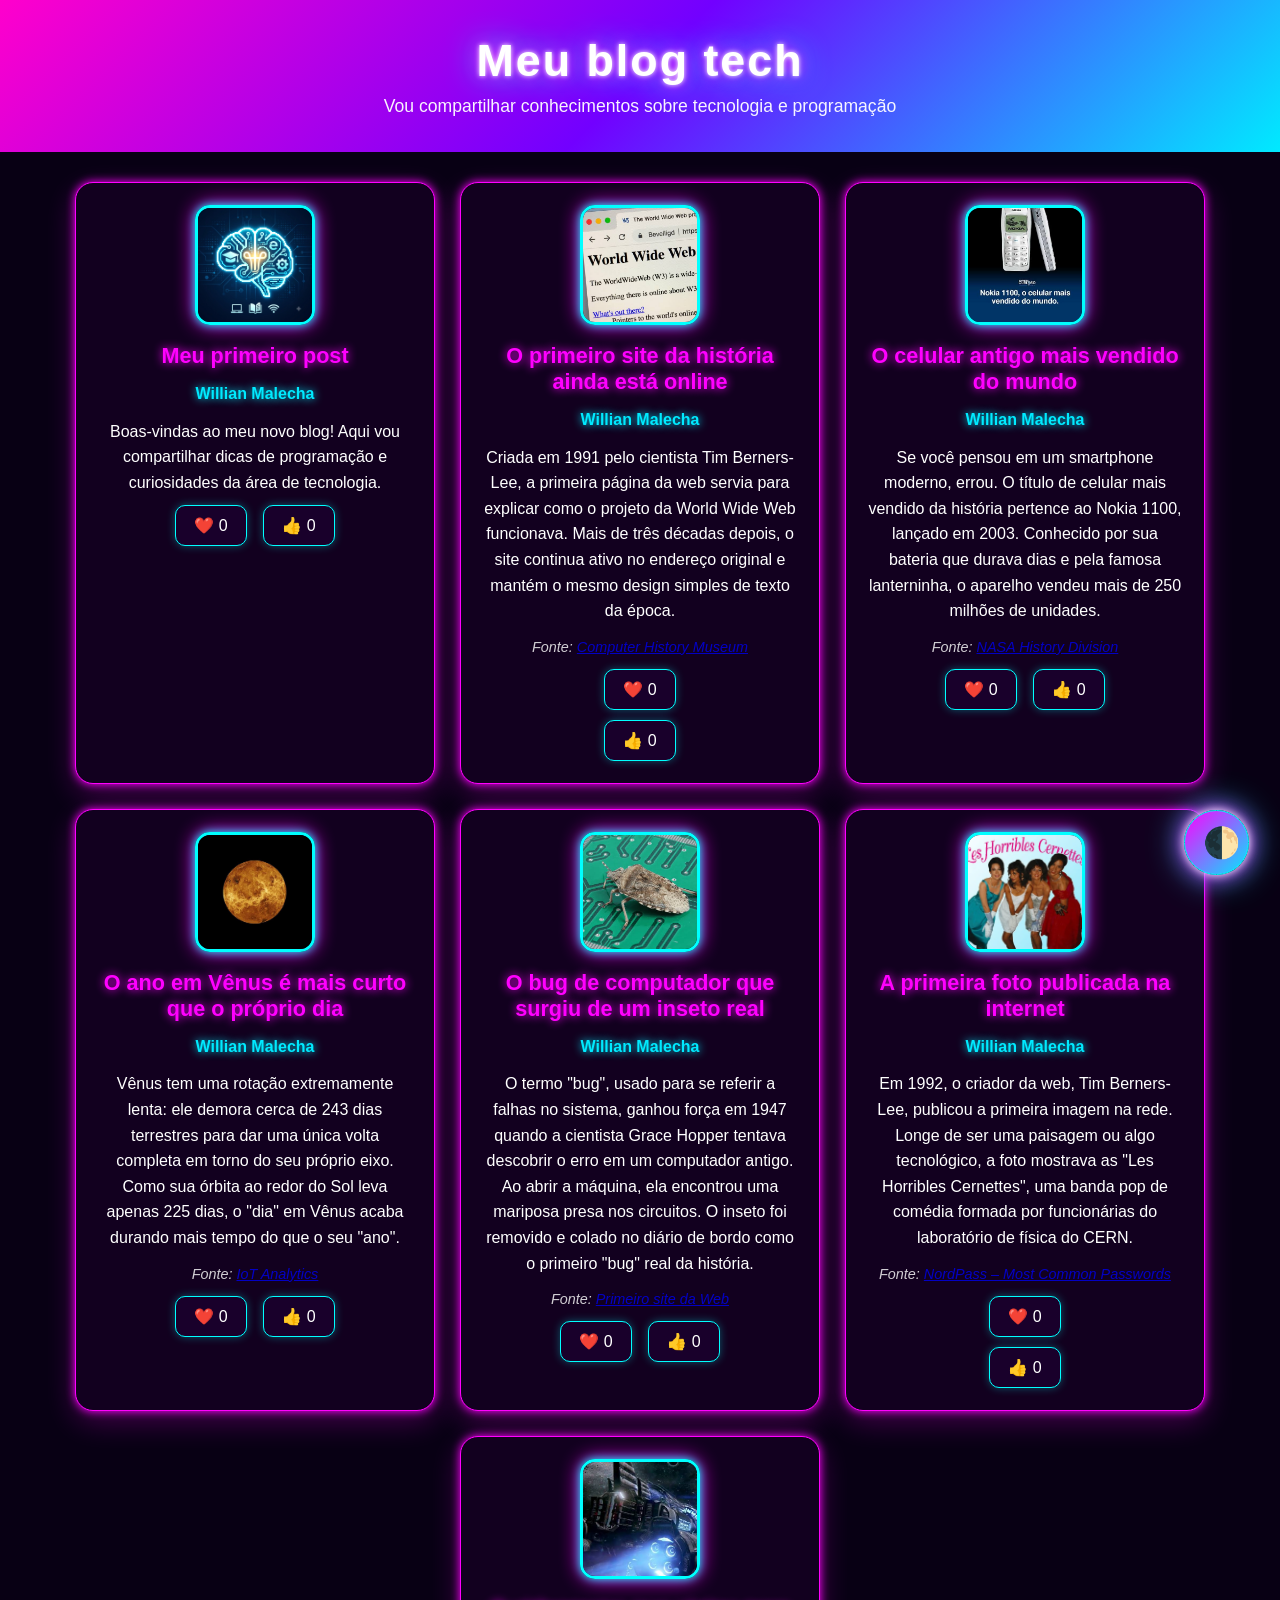
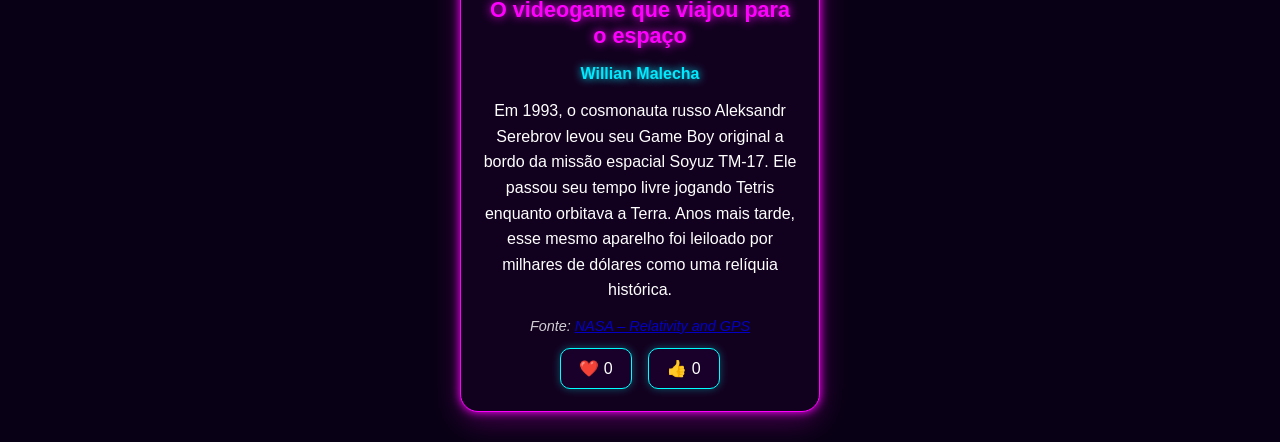
<file: index.html>
<!DOCTYPE html>
<html lang="pt-br">

<head>
    <meta charset="UTF-8">
    <meta name="viewport" content="width=device-width, initial-scale=1.0">
    <title>Blog</title>
    <link rel="stylesheet" href="style.css">
</head>

<body>
    <header>
        <h1>Meu blog tech</h1>
        <p>Vou compartilhar conhecimentos sobre tecnologia e programação</p>
    </header>

    <main>

        <article>
            <img src="image.jpeg" alt="Imagem ed digital">

            <div>
                <h2>Meu primeiro post</h2>

                <p class="artigo-autor">
                     Willian Malecha
                </p>

                <p>
                    Boas-vindas ao meu novo blog! Aqui vou compartilhar dicas de
                    programação e curiosidades da área de tecnologia.
                </p>

                <button>❤️ <span>0</span></button>
                <button>👍 <span>0</span></button>
            </div>
        </article>

        <article>
            <img src="images7.jpeg" alt="Imagem criada pelo Gemini">

            <div>
                <h2>O primeiro site da história ainda está online</h2>

                <p class="artigo-autor">
                     Willian Malecha
                </p>

                <p>
                    Criada em 1991 pelo cientista Tim Berners-Lee, a primeira página da web servia para explicar como o
                    projeto da World Wide Web funcionava. Mais de três décadas depois, o site continua ativo no endereço
                    original e mantém o mesmo design simples de texto da época.
                </p>

                <p class="artigo-fonte">Fonte: <a href="https://www.computerhistory.org?utm_source=chatgpt.com">Computer History Museum</a></p>
            </div>

                <button>❤️ <span>0</span></button>
                <button>👍 <span>0</span></button>
            </div>
        </article>

        <article>
            <img src="images2.jpeg" alt="imagem nova ed digital">

            <div>
                <h2>O celular antigo mais vendido do mundo</h2>

                <p class="artigo-autor">
                     Willian Malecha
                </p>

                <p>
                    Se você pensou em um smartphone moderno, errou. O título de celular mais vendido da história
                    pertence ao Nokia 1100, lançado em 2003. Conhecido por sua bateria que durava dias e pela famosa
                    lanterninha, o aparelho vendeu mais de 250 milhões de unidades.
                </p>

                <p class="artigo-fonte">Fonte: <a href="https://history.nasa.gov?utm_source=chatgpt.com">NASA History Division</a></p>

                <button>❤️ <span>0</span></button>
                <button>👍 <span>0</span></button>
            </div>
        </article>

        <article>
            <img src="images3.jpeg" alt="Imagem criada pelo Gemini">

            <div>
                <h2>O ano em Vênus é mais curto que o próprio dia</h2>

                <p class="artigo-autor">
                    Willian Malecha
                </p>

                <p>
                    Vênus tem uma rotação extremamente lenta: ele demora cerca de 243 dias terrestres para dar uma única
                    volta completa em torno do seu próprio eixo. Como sua órbita ao redor do Sol leva apenas 225 dias, o
                    "dia" em Vênus acaba durando mais tempo do que o seu "ano".
                </p>

                <p class="artigo-fonte">Fonte: <a href="https://iot-analytics.com?utm_source=chatgpt.com">IoT Analytics</a></p>
                <button>❤️ <span>0</span></button>
                <button>👍 <span>0</span></button>
            </div>
        </article>

        <article>
            <img src="images4.jpeg" alt="Imagem criada pelo Gemini">

            <div>
                <h2>O bug de computador que surgiu de um inseto real</h2>

                <p class="artigo-autor">
                    Willian Malecha
                </p>

                <p>
                    O termo "bug", usado para se referir a falhas no sistema, ganhou força em 1947 quando a cientista
                    Grace Hopper tentava descobrir o erro em um computador antigo. Ao abrir a máquina, ela encontrou uma
                    mariposa presa nos circuitos. O inseto foi removido e colado no diário de bordo como o primeiro
                    "bug" real da história.
                </p>

               <p class="artigo-fonte">Fonte: <a href="http://info.cern.ch?utm_source=chatgpt.com">Primeiro site da Web</a></p>

                <button>❤️ <span>0</span></button>
                <button>👍 <span>0</span></button>
            </div>
        </article>

        <article>
            <img src="images5.jpeg" alt="Imagem criada pelo Gemini">

            <div>
                <h2>A primeira foto publicada na internet</h2>

                <p class="artigo-autor">
                    Willian Malecha
                </p>

                <p>
                    Em 1992, o criador da web, Tim Berners-Lee, publicou a primeira imagem na rede. Longe de ser uma
                    paisagem ou algo tecnológico, a foto mostrava as "Les Horribles Cernettes", uma banda pop de comédia
                    formada por funcionárias do laboratório de física do CERN.
                </p>

                <p class="artigo-fonte">Fonte: <a href="https://nordpass.com/most-common-passwords-list?utm_source=chatgpt.com">NordPass – Most Common Passwords</a></p>
            </div>

                <button>❤️ <span>0</span></button>
                <button>👍 <span>0</span></button>
            </div>
        </article>

        <article>
            <img src="images6.jpeg" alt="Imagem criada pelo Gemini">

            <div>
                <h2>O videogame que viajou para o espaço</h2>

                <p class="artigo-autor">
                    Willian Malecha
                </p>

                <p>
                    Em 1993, o cosmonauta russo Aleksandr Serebrov levou seu Game Boy original a bordo da missão
                    espacial Soyuz TM-17. Ele passou seu tempo livre jogando Tetris enquanto orbitava a Terra. Anos mais
                    tarde, esse mesmo aparelho foi leiloado por milhares de dólares como uma relíquia histórica.
                </p>

                  <p class="artigo-fonte">Fonte: <a href="https://science.nasa.gov?utm_source=chatgpt.com">NASA – Relativity and GPS</a></p>

                <button>❤️ <span>0</span></button>
                <button>👍 <span>0</span></button>
            </div>
        </article>

        <button class="btn-tema-escuro">🌓</button>

    </main>

    <script src="script.js"></script>
</body>

</html>
</file>
<file: style.css>
:root {
    --cor-primaria: #ff00ff;
    --cor-secundaria: #00eaff;
    --cor-fundo: #080014;
    --cor-texto: #ffffff;
    --cor-contraste: #12001f;
    --cor-botao: #19002b;
    --cor-borda: #ff00ff;
    --cor-sombra: rgba(255, 0, 255, 0.25);

    --fonte-texto: 'Segoe UI', sans-serif;
}

* {
    margin: 0;
    padding: 0;
    box-sizing: border-box;
    transition: background-color .4s ease, color .4s ease,
                transform .3s ease, box-shadow .3s ease;
}

body {
    font-family: var(--fonte-texto);
    background:
        radial-gradient(circle at top left, #ff00ff22, transparent 35%),
        radial-gradient(circle at bottom right, #00eaff22, transparent 35%),
        var(--cor-fundo);
    color: var(--cor-texto);
    max-width: 100vw;
}

/* =======================
      TEMA ESCURO
======================= */

.tema-escuro {
    --cor-primaria: #ff2cff;
    --cor-secundaria: #00ffff;
    --cor-fundo: #05000d;
    --cor-texto: #ffffff;
    --cor-contraste: #13001f;
    --cor-botao: #1c0030;
    --cor-borda: #00ffff;
    --cor-sombra: rgba(0, 255, 255, .25);
}

.tema-escuro article {
    background: linear-gradient(145deg, #180024, #080014);
}

.tema-escuro p {
    color: #f5eaff;
}

.tema-escuro header p {
    color: #cfffff;
}

.tema-escuro h2 {
    color: var(--cor-secundaria);
}

.tema-escuro .artigo-autor {
    color: #ff5cff;
}

.tema-escuro button {
    background: var(--cor-botao);
    color: var(--cor-texto);
}

.tema-escuro .btn-tema-escuro {
    background: linear-gradient(135deg, #ff00ff, #00eaff);
    color: white;
}

/* =======================
      CABEÇALHO
======================= */

header {
    background: linear-gradient(135deg, #ff00cc, #7200ff, #00eaff);
    color: white;
    text-align: center;
    padding: 35px 20px;
    box-shadow:
        0 0 15px #ff00ff,
        0 5px 30px #00eaff55;
}

header h1 {
    font-size: 2.8rem;
    margin-bottom: 10px;
    letter-spacing: 2px;
    text-shadow:
        0 0 5px white,
        0 0 15px #ff00ff,
        0 0 30px #00eaff;
}

header p {
    font-size: 1.1rem;
    opacity: .95;
}

/* =======================
      POSTS
======================= */

main {
    background: var(--cor-fundo);
    padding: 30px;
    display: flex;
    flex-wrap: wrap;
    justify-content: center;
    gap: 25px;
}

article {
    background: var(--cor-contraste);
    border: 1px solid var(--cor-borda);
    border-radius: 18px;
    padding: 22px;
    flex: 1 1 320px;
    max-width: 360px;

    display: flex;
    flex-direction: column;
    align-items: center;
    text-align: center;

    box-shadow:
        0 0 10px var(--cor-borda),
        0 10px 30px var(--cor-sombra);
}

article:hover {
    transform: translateY(-8px);
    border-color: #00ffff;
    box-shadow:
        0 0 15px #00ffff,
        0 0 35px #ff00ff55;
}

article img {
    width: 120px;
    height: 120px;
    object-fit: cover;
    border-radius: 15px;
    margin-bottom: 18px;
    border: 3px solid #00ffff;
    box-shadow:
        0 0 10px #00ffff,
        0 0 20px #ff00ff;
}

h2 {
    color: var(--cor-primaria);
    margin-bottom: 12px;
    font-size: 1.35rem;
    text-shadow: 0 0 10px var(--cor-primaria);
}

.artigo-autor {
    font-weight: bold;
    color: var(--cor-secundaria);
    margin-bottom: 12px;
    text-shadow: 0 0 8px var(--cor-secundaria);
}

.artigo-fonte {
    font-size: .9rem;
    font-style: italic;
    opacity: .8;
    margin-top: 12px;
}

article p {
    line-height: 1.6;
}

/* =======================
      BOTÕES
======================= */

button {
    cursor: pointer;
    border: 1px solid #00ffff;
    border-radius: 10px;
    background: var(--cor-botao);
    color: white;
    padding: 10px 18px;
    margin: 10px 6px 0;
    font-size: 1rem;

    box-shadow:
        0 0 8px #00ffff55;
}

button:hover {
    transform: scale(1.08);
    background: linear-gradient(90deg, #ff00ff, #7200ff);
    color: white;
    box-shadow:
        0 0 10px #ff00ff,
        0 0 25px #00eaff;
}

/* =======================
    BOTÃO TEMA
======================= */

.btn-tema-escuro {
    position: fixed;
    bottom: 25px;
    right: 25px;
    width: 65px;
    height: 65px;
    border-radius: 50%;
    font-size: 30px;

    background: linear-gradient(135deg, #ff00ff, #00eaff);
    color: white;

    box-shadow:
        0 0 10px #fff,
        0 0 25px #ff00ff,
        0 0 35px #00eaff;
}

.btn-tema-escuro:hover {
    transform: rotate(180deg) scale(1.12);
}

/* =======================
      RESPONSIVO
======================= */

@media (max-width: 768px) {
    header h1 {
        font-size: 2rem;
    }

    main {
        padding: 15px;
    }

    article {
        max-width: 100%;
    }

    article img {
        width: 100px;
        height: 100px;
    }
}
</file>
